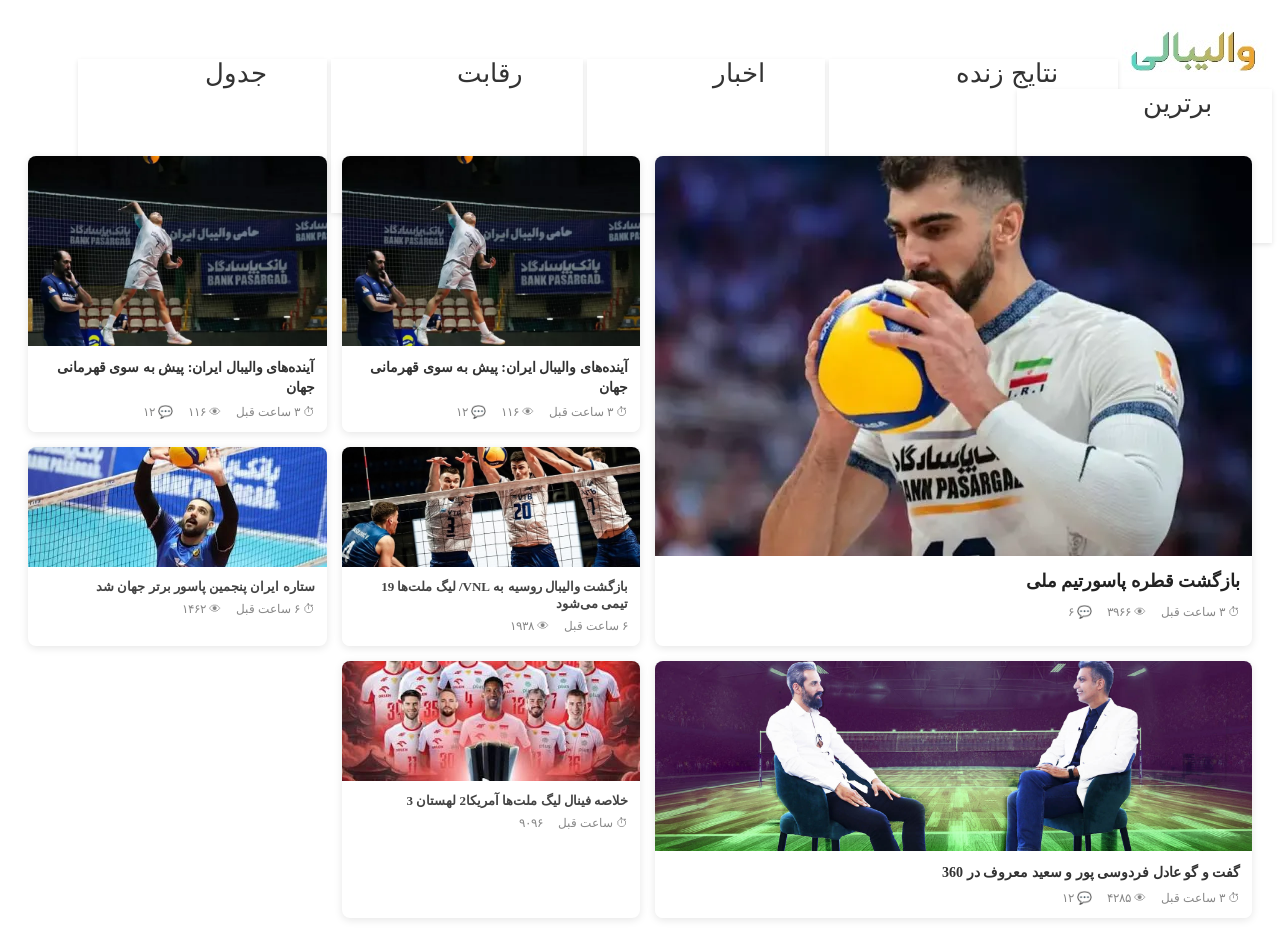
<file: index.html>
<!DOCTYPE html>
<html lang="fa" dir="rtl">
<head>
    <meta charset="UTF-8">
    <meta name="viewport" content="width=device-width, initial-scale=1.0">
    <title>والیبالی</title>
    <link rel="stylesheet" href="./style.css"> 
</head>
<body>
  <nav class="navbar navbar-expand-lg bg-body-tertiary">
  <div class="container-fluid">
    <a class="logo" href="#"><img src="./logonomy-1785074872732.jpeg" alt=""></a>
    <a  class="navbar-brand" href="./page.html">نتایج زنده</a>
    <a  class="navbar-brand" href="#">اخبار</a>
    <a  class="navbar-brand" href="#">رقابت</a>
    <a  class="navbar-brand" href="#">جدول</a>
    <a  class="navbar-brand" href="#">برترین</a>
    <div class="collapse navbar-collapse" id="navbarSupportedContent">
</nav>
<br>
<div class="news-grid">
    <!-- کارت بزرگ اصلی -->
    <div class="card card-large">
        <img src="./rphexfdy1.webp " alt="بازیکن">
        <div class="card-content">
            <h2>بازگشت قطره پاسورتیم ملی </h2>
            <div class="card-meta">
                <span>⏱ ۳ ساعت قبل</span>
                <span>👁 ۳۹۶۶</span>
                <span>💬 ۶</span>
            </div>
        </div>
    </div>

    <!-- کارت کوچک بالا راست -->
<div class="card card-small">
        <img src="./oxqigu4o5.webp" alt="بازیکن">
        <div class="card-content">
            <h3>آینده‌های والیبال ایران: پیش به سوی قهرمانی جهان</h3>
            <div class="card-meta">
                <span>⏱ ۳ ساعت قبل</span>
                <span>👁 ۱۱۶</span>
                <span>💬 ۱۲</span>
            </div>
        </div>
    </div>

    <!-- کارت کوچک پایین راست -->
    <div class="card card-small">
        <img src="./oxqigu4o5.webp" alt="بازیکن">
        <div class="card-content">
            <h3>آینده‌های والیبال ایران: پیش به سوی قهرمانی جهان</h3>
            <div class="card-meta">
                <span>⏱ ۳ ساعت قبل</span>
                <span>👁 ۱۱۶</span>
                <span>💬 ۱۲</span>
            </div>
        </div>
    </div>

    <!-- سه کارت کوچک پایین -->
    <div class="card card-mini">
        <img src="./1404031211200899133024364.jpg" alt="">
        <div class="card-content">
            <h4>بازگشت والیبال روسیه به VNL/ لیگ ملت‌ها 19 تیمی می‌شود</h4>
            <div class="card-meta">
                <span> ۶ ساعت قبل</span>
                <span>👁 ۱۹۳۸</span>
            </div>
        </div>
    </div>

    <div class="card card-mini">
        <img src="./images.jpg" alt="">
        <div class="card-content">
            <h4>ستاره ایران پنجمین پاسور برتر جهان شد</h4>
            <div class="card-meta">
                <span>⏱ ۶ ساعت قبل</span>
                <span>👁 ۱۴۶۲</span>
            </div>
        </div>
    </div>
    <div class="card card-small">
        <img src="./06-02-1920-3.jpg" alt="بازیکن">
        <div class="card-content">
            <h3>گفت و گو عادل فردوسی پور و سعید معروف در 360</h3>
            <div class="card-meta">
                <span>⏱ ۳ ساعت قبل</span>
                <span>👁 ۴۲۸۵</span>
                <span>💬 ۱۲</span>
            </div>
        </div>
    </div>
    

    <div class="card card-mini">
        <img src="./images (1).jpg" alt="">
        <div class="card-content">
            <h4>خلاصه فینال لیگ ملت‌ها آمریکا2 لهستان 3</h4>
            <div class="card-meta">
                <span>⏱  ساعت قبل</span>
                <span> ۹۰۹۶</span>
            </div>
        </div>
    </div>
</div>




<script src="./app.js"></script>
</body>
</file>
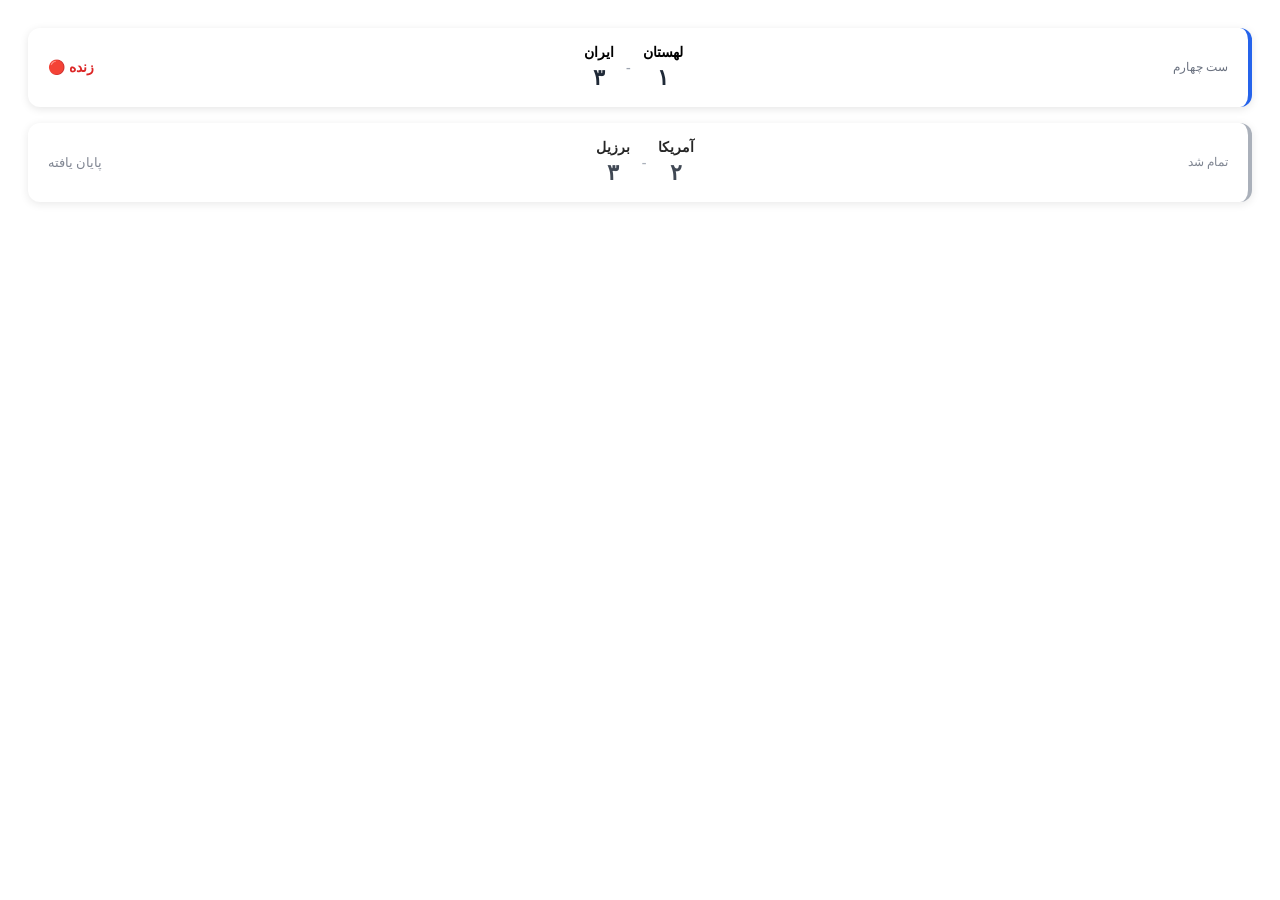
<file: page.html>
<html lang="en">
<head>
  <meta charset="UTF-8">
  <meta name="viewport" content="width=device-width, initial-scale=1.0">
  <title>Document</title>
  <link rel="stylesheet" href="./app.css">
  <script src="./app.js"></script>
</head>
<body>
  
</body>
</html>


<div class="live-results">
  <div class="match-card">
    <span class="live-badge">🔴 زنده</span>
    <div class="teams">
      <div class="team">
        <span class="team-name">ایران</span>
        <span class="score">۳</span>
      </div>
      <span class="vs">-</span>
      <div class="team">
        <span class="team-name">لهستان</span>
        <span class="score">۱</span>
      </div>
    </div>
    <span class="set-info">ست چهارم</span>
  </div>

  <div class="match-card finished">
    <span class="status-badge">پایان یافته</span>
    <div class="teams">
      <div class="team">
        <span class="team-name">برزیل</span>
        <span class="score">۳</span>
      </div>
      <span class="vs">-</span>
      <div class="team">
        <span class="team-name">آمریکا</span>
        <span class="score">۲</span>
      </div>
    </div>
    <span class="set-info">تمام شد</span>
  </div>
</div>



<!--

    <div class="card card-small">
    <img src="./img.webp" alt="">
        <div class="card-content">
            <h3>رو نمایی از قراردادهای سوپر نجومی در والیبال ایران</h3>
            <div class="card-meta">
                <span>⏱ ۳ ساعت قبل</span>
                <span>👁 ۴۲۸۵</span>
                <span>💬 ۱۲</span>
            </div>
        </div>
    </div>
-->
</file>
<file: style.css>
.container-fluid{
display: inline;
}
.logo{
padding-bottom: 10%;
}
.navbar-brand{
   text-decoration: none;
   padding-left: 10%;
   padding-bottom: 10%;
   font-size: 160%;
   font-family: 'Franklin Gothic Medium', 'Arial Narrow', Arial, sans-serif;
   color: black;
   justify-content: center;
   text-align: center;
   padding-right: 60px;
   cursor: pointer; 
    color: #333;
    text-decoration: none;
    
    transition: all 0.3s ease; /* این خط جادوییه! باعث میشه تغییرات نرم باشن */
      background-color: #fff;
    box-shadow: 0 2px 5px rgba(0,0,0,0.1);
    transition: all 0.3s ease
}

.navbar a:hover {
    background-color: #007bff;
    color: white;
    border-radius: 5px;
      transform: scale(1.1); /* ۱۰٪ بزرگ‌تر میشه */
        display: inline-block; /* حتماً باید این باشه تا scale کار کنه */
    transition: transform 0.3s ease;
      box-shadow: 0 5px 15px rgba(0,0,0,0.2); /* سایه پررنگ‌تر میشه */
    transform: translateY(2px); /* یکم میاد پایین */
}
/* گرید اصلی */
.news-grid {
    display: grid;
    grid-template-columns: 2fr 1fr 1fr; /* ستون بزرگ + دو ستون کوچک */
    grid-template-rows: auto auto;
    gap: 15px;
    padding: 20px;
    direction: rtl;
}

/* کارت بزرگ اصلی - ۲ ردیف ارتفاع */
.card-large {
    grid-column: 1;
    grid-row: 1 / 3; /* از ردیف ۱ تا ۳ (یعنی ۲ ردیف) */
}

/* استایل کلی کارت‌ها */
.card {
    background: white;
    border-radius: 8px;
    overflow: hidden;
    box-shadow: 0 2px 8px rgba(0,0,0,0.1);
    transition: transform 0.3s ease, box-shadow 0.3s ease;
}

.card:hover {
    transform: translateY(-3px);
    box-shadow: 0 5px 15px rgba(0,0,0,0.2);
}

.card img {
    width: 100%;
    height: 100%;
    object-fit: cover;
    display: block;
}

/* عکس کارت بزرگ */
.card-large img {
    height: 400px;
    width: 700px;
}

/* عکس کارت‌های کوچک راست */
.card-small img {
    height: 190px;
}

/* عکس کارت‌های مینی */
.card-mini img {
    height: 120px;
}

/* محتوای کارت */
.card-content {
    padding: 12px;
    background: white;
}

.card-content h2 {
    font-size: 18px;
    margin: 0 0 10px 0;
    color: #222;
    line-height: 1.5;
}

.card-content h3 {
    font-size: 14px;
    margin: 0 0 8px 0;
    color: #333;
    line-height: 1.4;
}

.card-content h4 {
    font-size: 13px;
    margin: 0 0 6px 0;
    color: #444;
    line-height: 1.3;
}

/* متادیتا (زمان، بازدید، کامنت) */
.card-meta {
    display: flex;
    gap: 15px;
    font-size: 12px;
    color: #888;
}



.container-fluid{
display: inline;
}
.logo{
padding-bottom: 10%;
}
.navbar-brand{
   text-decoration: none;
   padding-left: 10%;
   padding-bottom: 10%;
   font-size: 160%;
   font-family: 'Franklin Gothic Medium', 'Arial Narrow', Arial, sans-serif;
   color: black;
   justify-content: center;
   text-align: center;
   padding-right: 60px;
   cursor: pointer; 
    color: #333;
    text-decoration: none;
    
    transition: all 0.3s ease; /* این خط جادوییه! باعث میشه تغییرات نرم باشن */
      background-color: #fff;
    box-shadow: 0 2px 5px rgba(0,0,0,0.1);
    transition: all 0.3s ease
}

.navbar a:hover {
    background-color: #007bff;
    color: white;
    border-radius: 5px;
      transform: scale(1.1); /* ۱۰٪ بزرگ‌تر میشه */
        display: inline-block; /* حتماً باید این باشه تا scale کار کنه */
    transition: transform 0.3s ease;
      box-shadow: 0 5px 15px rgba(0,0,0,0.2); /* سایه پررنگ‌تر میشه */
    transform: translateY(2px); /* یکم میاد پایین */
}
/* گرید اصلی */
.news-grid {
    display: grid;
    grid-template-columns: 2fr 1fr 1fr; /* ستون بزرگ + دو ستون کوچک */
    grid-template-rows: auto auto;
    gap: 15px;
    padding: 20px;
    direction: rtl;
}

/* کارت بزرگ اصلی - ۲ ردیف ارتفاع */
.card-large {
    grid-column: 1;
    grid-row: 1 / 3; /* از ردیف ۱ تا ۳ (یعنی ۲ ردیف) */
}

/* استایل کلی کارت‌ها */
.card {
    background: white;
    border-radius: 8px;
    overflow: hidden;
    box-shadow: 0 2px 8px rgba(0,0,0,0.1);
    transition: transform 0.3s ease, box-shadow 0.3s ease;
}

.card:hover {
    transform: translateY(-3px);
    box-shadow: 0 5px 15px rgba(0,0,0,0.2);
}

.card img {
    width: 100%;
    height: 100%;
    object-fit: cover;
    display: block;
}

/* عکس کارت بزرگ */
.card-large img {
    height: 400px;
    width: 800px;
}

/* عکس کارت‌های کوچک راست */
.card-small img {
    height: 190px;
}

/* عکس کارت‌های مینی */
.card-mini img {
    height: 120px;
}

/* محتوای کارت */
.card-content {
    padding: 12px;
    background: white;
}

.card-content h2 {
    font-size: 18px;
    margin: 0 0 10px 0;
    color: #222;
    line-height: 1.5;
}

.card-content h3 {
    font-size: 14px;
    margin: 0 0 8px 0;
    color: #333;
    line-height: 1.4;
}

.card-content h4 {
    font-size: 13px;
    margin: 0 0 6px 0;
    color: #444;
    line-height: 1.3;
}

/* متادیتا (زمان، بازدید، کامنت) */
.card-meta {
    display: flex;
    gap: 15px;
    font-size: 12px;
    color: #888;
}

/* ریسپانسیو برای موبایل */
@media (max-width: 768px) {
    .news-grid {
        grid-template-columns: 1fr; /* تک ستونه */
    }
    
    .card-large {
        grid-column: 1;
        grid-row: auto;
    }
}
/* ===================================
   ریسپانسیو مخصوص گوشی (موبایل)
   این کد رو به آخر فایل CSS اصلیت اضافه کن
   =================================== */

/* حتماً این خط باید توی head فایل HTML باشه: */
/* <meta name="viewport" content="width=device-width, initial-scale=1.0"> */

@media (max-width: 60px) {

  /* منوی بالا (نتایج زنده / اخبار / رقابت / جدول) */
  .container-fluid,
  nav {
    flex-direction: column;
    align-items: stretch;
    gap: 8px;
    padding: 10px;
  }

  /* لوگو کوچیک‌تر بشه */
  .logo {
    font-size: 20px;
    text-align: center;
  }
}
</file>
<file: app.css>
.live-results {
  display: flex;
  flex-direction: column;
  gap: 16px;
  padding: 20px;
}

.match-card {
  background: white;
  border-radius: 12px;
  padding: 16px 20px;
  box-shadow: 0 2px 8px rgba(0,0,0,0.1);
  display: flex;
  align-items: center;
  justify-content: space-between;
  border-right: 4px solid #2563eb;
}

.match-card.finished {
  border-right-color: #9ca3af;
  opacity: 0.85;
}

.live-badge {
  color: #dc2626;
  font-weight: bold;
  font-size: 14px;
  animation: pulse 1.5s infinite;
}

.status-badge {
  color: #6b7280;
  font-size: 13px;
}

@keyframes pulse {
  0%, 100% { opacity: 1; }
  50% { opacity: 0.5; }
}

.teams {
  display: flex;
  align-items: center;
  gap: 12px;
  font-weight: bold;
}

.team {
  display: flex;
  flex-direction: column;
  align-items: center;
  gap: 4px;
}

.team-name {
  font-size: 14px;
}

.score {
  font-size: 22px;
  color: #1f2937;
}

.vs {
  color: #9ca3af;
  font-size: 14px;
}

.set-info {
  font-size: 12px;
  color: #6b7280;
}
.live-results {
    display: flex;
    flex-direction: column;
    gap: 16px;
  }
  .match-card {
    background: white;
    border-radius: 12px;
    padding: 16px 20px;
  }
    /* =========================================
   تنظیمات مخصوص موبایل (ریسپانسیو)
   ========================================= */
/* =========================================
   نابود کردن استایل‌های مزاحم Bootstrap در موبایل
   ========================================= */
@media (max-width: 768px) {
    
    /* ۱. منوی بالایی */
    .navbar {
        display: flex !important;
        flex-direction: column !important;
        padding: 10px !important;
    }
    
    .navbar .container-fluid {
        display: flex !important;
        flex-direction: column !important; /* زیر هم چیدن */
        align-items: center !important;
        width: 100% !important;
        gap: 8px !important;
    }

    .logo img {
        width: 100px !important;
        margin-bottom: 10px !important;
    }

    /* دکمه‌های منو */
    .navbar-brand {
        display: block !important;
        width: 100% !important;
        text-align: center !important;
        margin: 0 !important;
        padding: 10px !important;
        background-color: #f8f9fa !important; /* یه رنگ روشن که از هم جدا بشن */
        border-radius: 8px !important;
        font-size: 16px !important;
    }

    /* ۲. گرید کارت‌های خبری */
    .news-grid {
        display: flex !important;
        flex-direction: column !important; /* کارت‌ها زیر هم */
        gap: 20px !important;
        padding: 15px !important;
    }

    .card {
        width: 100% !important;
        margin: 0 !important;
    }

    /* ۳. عکس‌ها و متن کارت‌ها */
    .card img {
        width: 100% !important;
        height: 200px !important;
        object-fit: cover !important;
    }

    .card-content {
        padding: 15px !important;
    }

    .card h2, .card h3, .card h4 {
        font-size: 18px !important;
        margin-top: 10px !important;
    }
}
</file>
